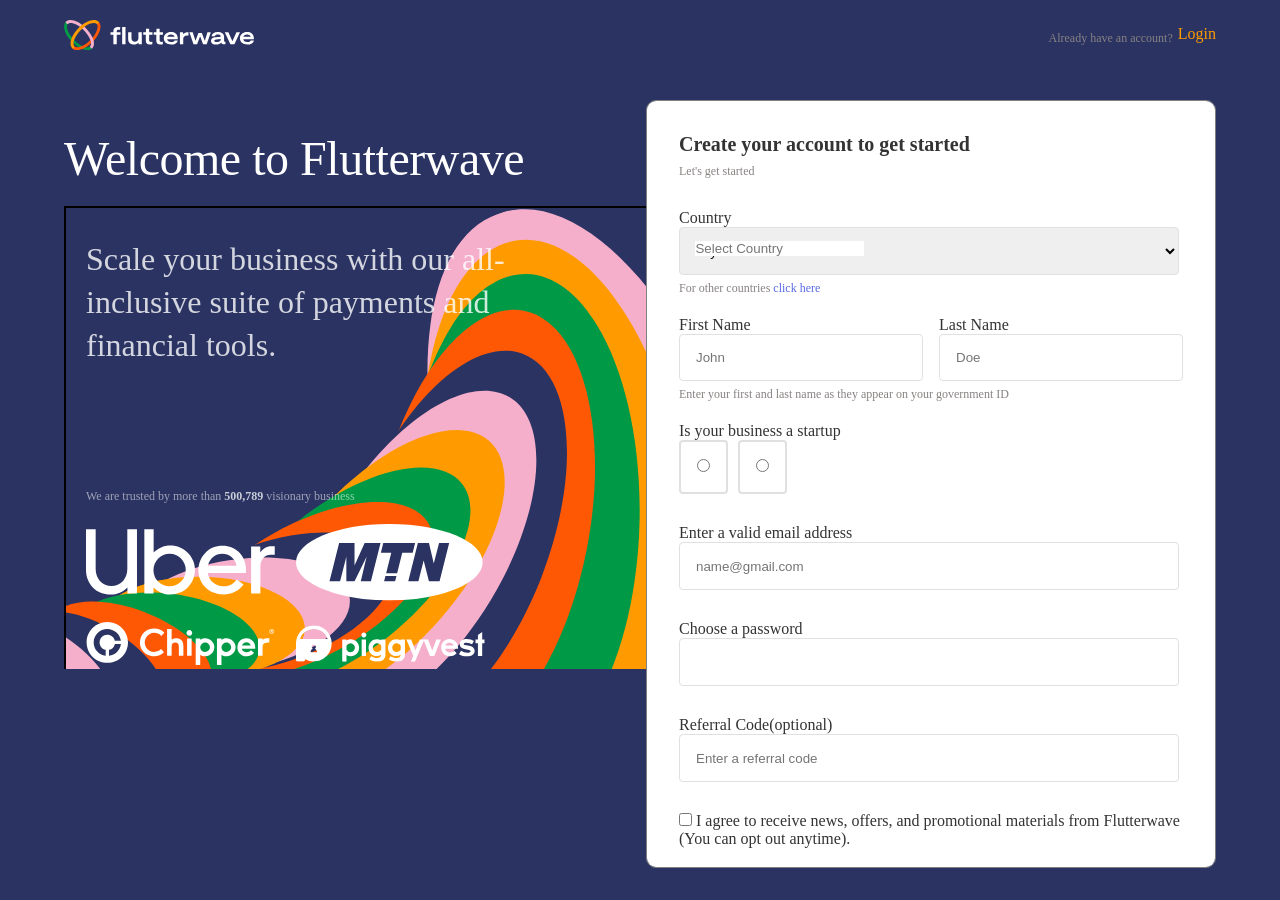
<file: Create account.html>
<!DOCTYPE html>
<html lang="en">

<head>
    <meta charset="UTF-8">
    <meta name="viewport" content="width=device-width, initial-scale=1.0">
    <title>Create account</title>
    <link rel="stylesheet" href="CSS/Create account.css">
    <link rel="shortcut icon" href="Resources/favicon.jpg" type="image/x-icon">
</head>

<body>
    <div class="home">
        <div class="base">
            <div class="a">
                <img src="Resources/full-logo.svg" alt="" />
                <div>
                    <p>Already have an account?</p><a href="">Login</a>
                </div>
            </div>
            <section>
                <h1>Welcome to Flutterwave</h1>
                <div class="b">
                    <p>Scale your business with our all-inclusive suite of payments and financial tools.</p>
                    <div class="b1">We are trusted by more than <strong>500,789</strong> visionary business</div>
                    <div class="b2">
                        <img class="b21" src="Resources/imgi_3_uber.svg" alt="">
                        <img src="Resources/imgi_4_mtn.svg" alt="">
                        <img src="Resources/imgi_5_chipper.svg" alt="">
                        <img src="Resources/imgi_6_piggyvest.svg" alt="">
                        <img class="b22" src="Resources/imgi_7_microsoft.svg" alt="">
                    </div>
                </div>
            </section>
        </div>

        <div class="c">
            <h1>Create your account to get started</h1>
            <p>Let's get started</p>
            <div class="c1">
                <label for="">Country</label>
                <input class="input" type="text" placeholder="Select Country">
                <select name="" id="">
                    <option value="">Oyo</option>
                </select>
                <p>For other countries <a href="">click here</a></p>
            </div>
            <div class="flex">
                <div class="c2">
                    <label for="">First Name</label>
                    <input type="text" placeholder="John" required>
                </div>
                <div class="c2">
                    <label for="">Last Name</label>
                    <input type="text" placeholder="Doe" required>
                </div>
            </div>
            <p>Enter your first and last name as they appear on your government ID</p>

            <div class="flex1">
                <div class="c2">
                    <label for="">Is your business a startup</label>
                    <div class="c3">
                        <div class="box"><input type="radio" name="Is your business a startup"></div>
                        <div class="box"><input type="radio" name="Is your business a startup"></div>
                    </div>
                </div>

                <div class="d">
                    <label class="mail" for="">Enter a valid email address</label>
                    <input class="email" type="email" placeholder="name@gmail.com" id="" required>
                </div>
                <div class="d">
                    <label class="mail" for="">Choose a password</label>
                    <input class="email" type="password" required>
                </div>
                <div class="d">
                    <label class="mail" for="">Referral Code(optional)</label>
                    <input class="email" type="" placeholder="Enter a referral code">
                </div>
                <div class="d">
                    <input name="checkbox" type="checkbox">
                    <label for="">I agree to receive news, offers, and promotional materials from Flutterwave
                        (You can opt out anytime).</label>
                </div>

                <button>Create account</button>
                <div class="e">
                    <p>Already have an account?</p><a href="">Login</a>
                </div>

            </div>
        </div>
    </div>
</body>

</html>
</file>
<file: CSS/Create account.css>
* {
    margin: 0;
    padding: 0;
    box-sizing: border-box;
}
body{
      background-color: #2A3362;
}

.a {
    /* max-height: max-content; */
    display: flex;
    flex-wrap: wrap;
    align-items: center;
    /* padding: 20px 48px; */
    padding: 20px 5%;
    gap: 15px;
    justify-content: space-between;
    background-color: #2A3362;
}

div img {
    width: 190px;
}

.a div {
    display: flex;
    gap: 5px;
    color: RGBA(255, 255, 255, 0.75);
    font-size: 16px;
    line-height: 18.4px;
    font-weight: 400;
}

.a a {
    text-decoration: none;
    color: RGB(255, 155, 0);
}

section {
    /* padding: 85px 48px 0px; */
    padding: 60px 5% 0px;
    background-color: #2A3362;
    overflow-x: hidden;
}

section h1 {
    color: RGB(255, 255, 255);
    /* font-size: 48px; */
    font-size: clamp(28px, 5vw, 48px);
    /* line-height: 55.2px; */
    line-height: 1.15;
    font-weight: 400;
    letter-spacing: -0.48px;
}

.b {
    /* margin: 5px -45px 0px -15px; */
    margin-top: 20px;
    border: 2px solid #000000;
    border-bottom: none;
    border-right: none;
    padding: 20px;
    background-image: url(/Resources/decorative-wave.svg);
    height: 463px;
}

section p {
    color: RGBA(255, 255, 255, 0.8);
    /* font-size: 32px; */
    font-size: clamp(18px, 3vw, 32px);
    /* line-height: 44px; */
    line-height: 1.35;
    font-weight: 300;
    /* margin: 0px 0px 80px; */
    margin: 10px 0px 40px;
    /* max-width: 45%; */
    max-width: 440px;
}


.b1 {
    margin: 120px 0px 0px;
    font-size: 12px;
    line-height: 16px;
    font-weight: 400;
    color: RGBA(255, 255, 255, 0.55);
}

strong {
    font-weight: 700;
    color: RGBA(255, 255, 255, 0.75);
}

.b2 {
    /* margin-top: 10px; */
    margin-top: 20px;
    display: flex;
    flex-wrap: wrap;
    /* max-width: 40%; */
    max-width: 500px;
    gap: 20px;
}

.c {
    height: 85.3vh;
    overflow-y: auto;
    padding: 32px;
    background-color: white;
    border: 1px solid grey;
    border-radius: 10px;
    /* width: 570px; */
    width: 100%;
    max-width: 570px;
    position: absolute;
    top: 100px;
    /* right: 60px; */
    right: 5%;
    z-index: 10;
}

.c h1 {
    color: RGB(51, 51, 51);
    font-size: 20px;
    line-height: 23px;
    font-weight: 700;
    margin: 0px 0px 8px;
}

.c1 {
    display: block;
    margin: 30px 0px 0px;
    color: #333333;
}
.c2{
    flex: 1;
    margin: 20px 0px 0px;
    color: #333333;
}

.c3 {
    display: flex;
    gap: 10px;
}

label {
    margin-top: 20px;
    padding: 0px 0px 8px;
    color: #333333;
}

select, .email {
    width: 500px;
    /* height: 40px; */
    height: 48px;
    /* padding: 5px 0px 5px 16px; */
    padding: 12px 16px;
    border: 1px solid #E0E0E0;
    border-radius: 4px;
}

.input {
    border: none;
    position: relative;
    top: 30px;
    left: -40px;
}

.box {
    margin: 0px 0px 0px;
    border: 2px solid #E0E0E0;
    /* padding: 20px 0px; */
    padding: 16px;
    border-radius: 4px;
}

/* .email {
    width: 100%;
    border: 1px solid #E0E0E0;
    padding: 15px;
} */

p {
    font-size: 12px;
    line-height: 15px;
    font-weight: 400;
    margin: 6px 0px 0px;
    color: #888282;
}

p a {
    text-decoration: none;
    color: #576AE6;
}

.c2 input {
    top: 0px;
    left: 0px;
    /* padding: 20px 16px 20px; */
    padding: 15px 16px;
    border: 1px solid #E0E0E0;
    /* width: 240px; */
    width: 100%;
    border-radius: 4px;
}

.flex {
    display: flex;
    justify-content: space-between;
    gap: 16px;
}

.flex1 {
    margin: 0px 0px 0px 0px;
}

.d {
    margin: 30px 0px 0px 0px;
}

.checkbox {
    border: 1px solid #FF9B00;
    border-radius: 10px;
}

button {
    color: #2D2D2D;
    background-color: #FFCA7D;
    border: none;
    border-radius: 5px;
    font-size: 18px;
    line-height: 22px;
    font-weight: 500;
    padding: 17px 32px;
    margin: 30px 0px 0px 0px;
    width: 100%;
}

.e {
    display: flex;
    justify-content: center;
    margin: 20px 0px;
    color: RGB(130, 130, 130);
    gap: 5px;
}

.e p {
    font-size: 16px;
    line-height: 16.1px;
    font-weight: 400;
}

.e a {
    text-decoration: none;
    color: #576AE6;
    margin-top: 5px;
}

@media (max-width: 1114px) {
    .base{
        display: none;
    }
    .c{
    position: static;
    width: 100%;
    max-width: 100%;
    height: auto;
    overflow-y: visible;
    border-radius: 0px;
    border-left: none;
    border-right: none;
    }
}
</file>
